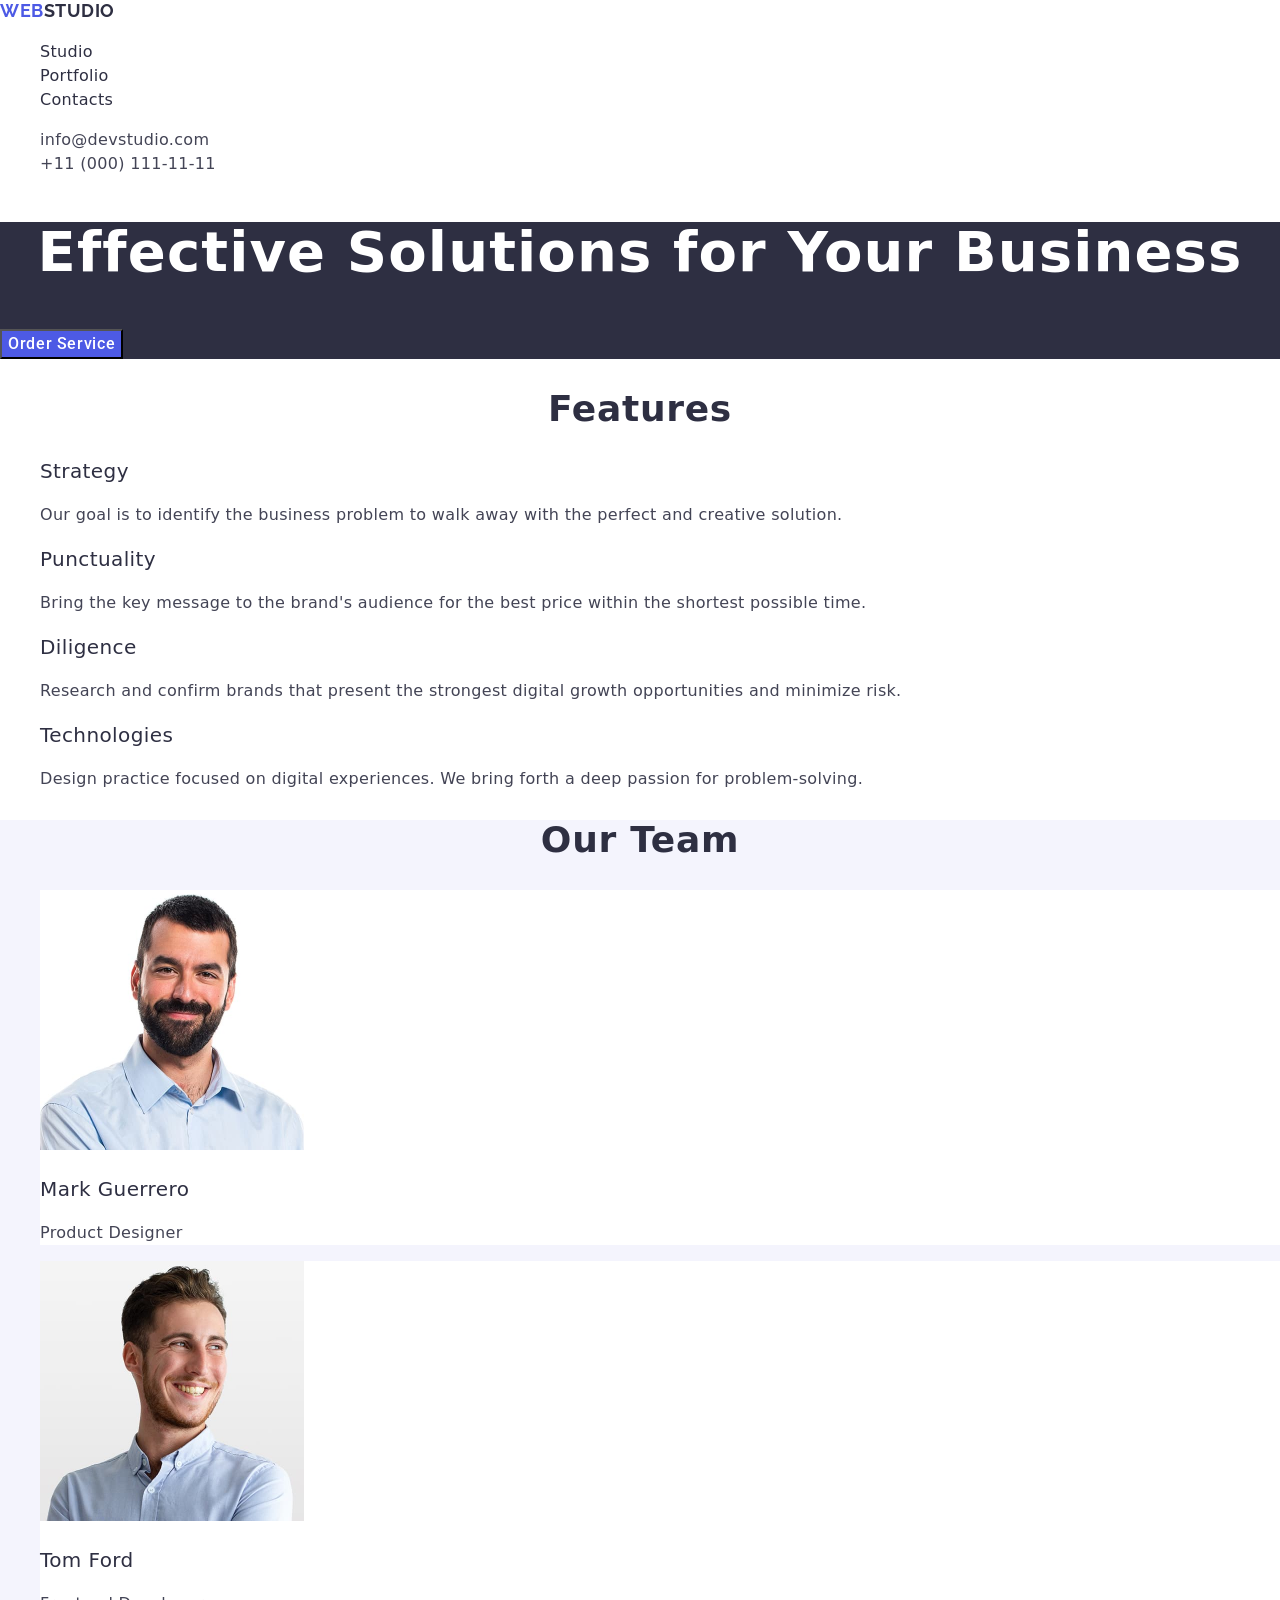
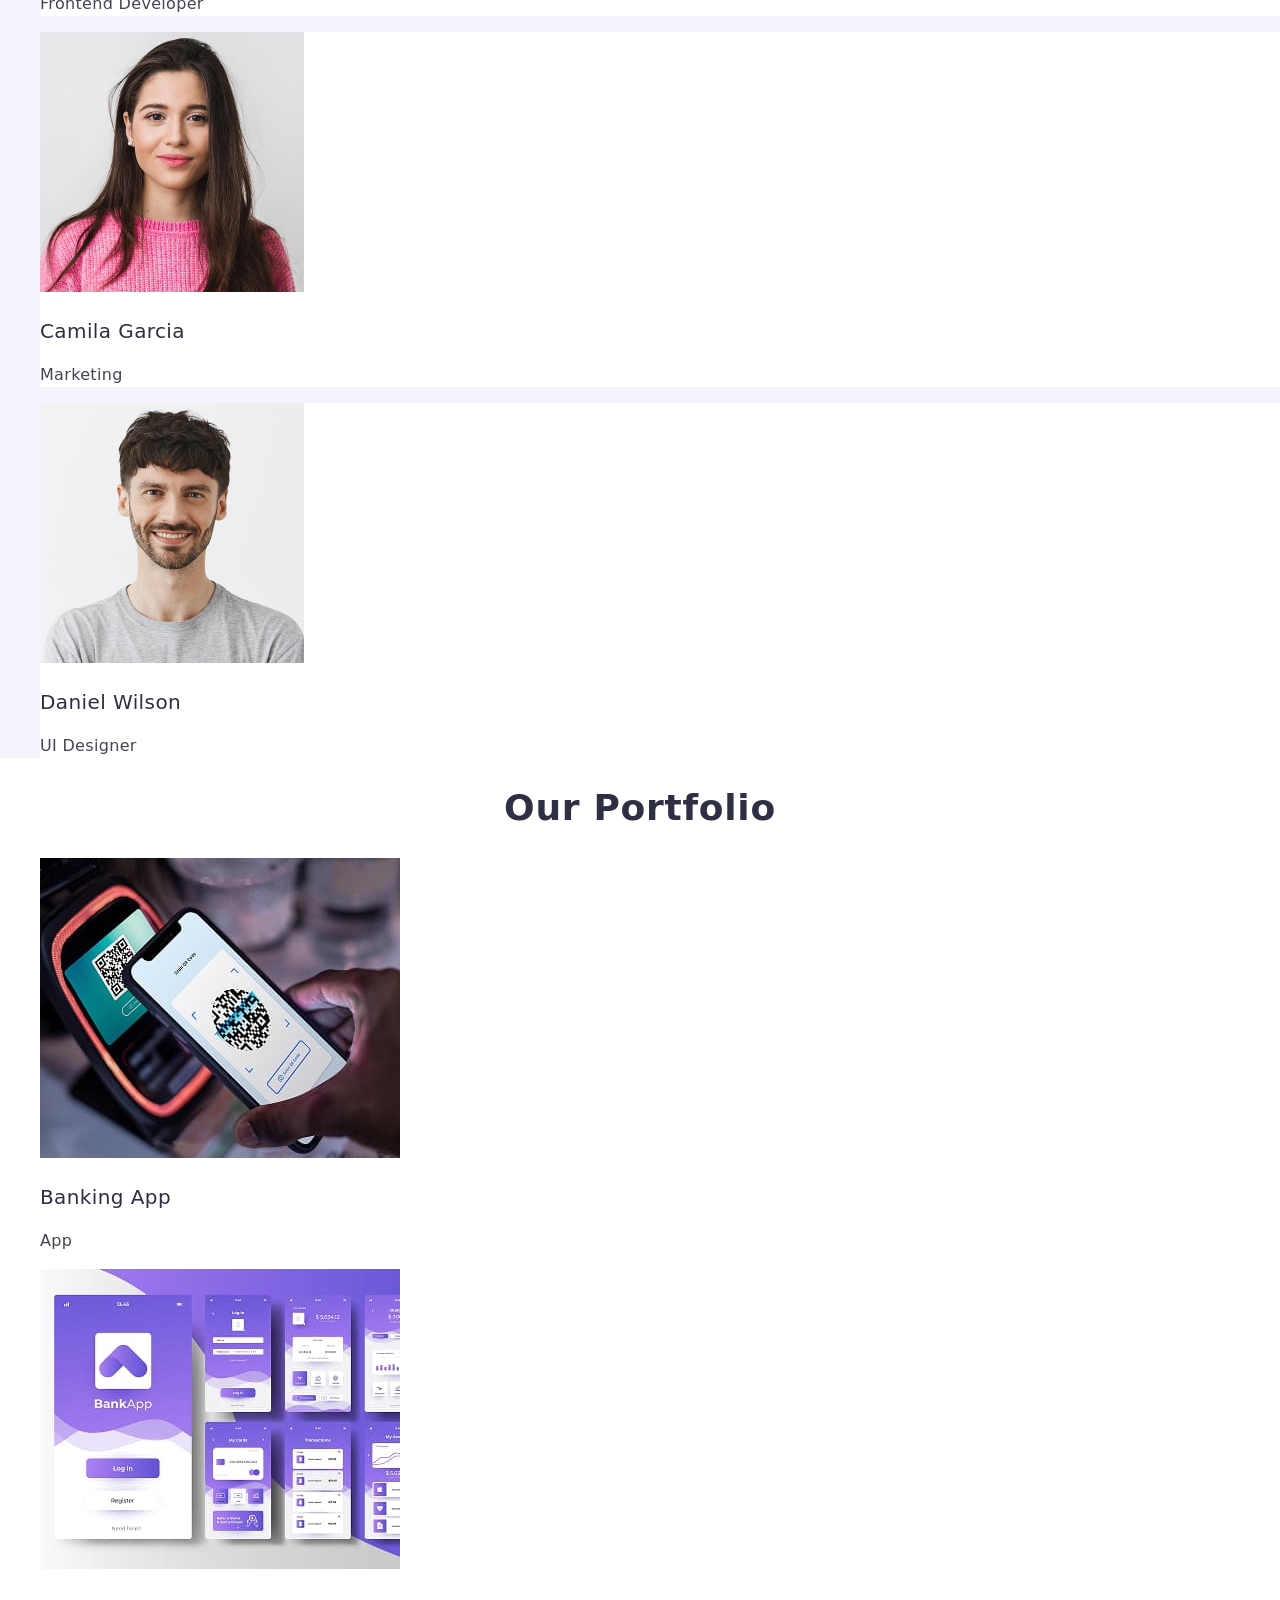
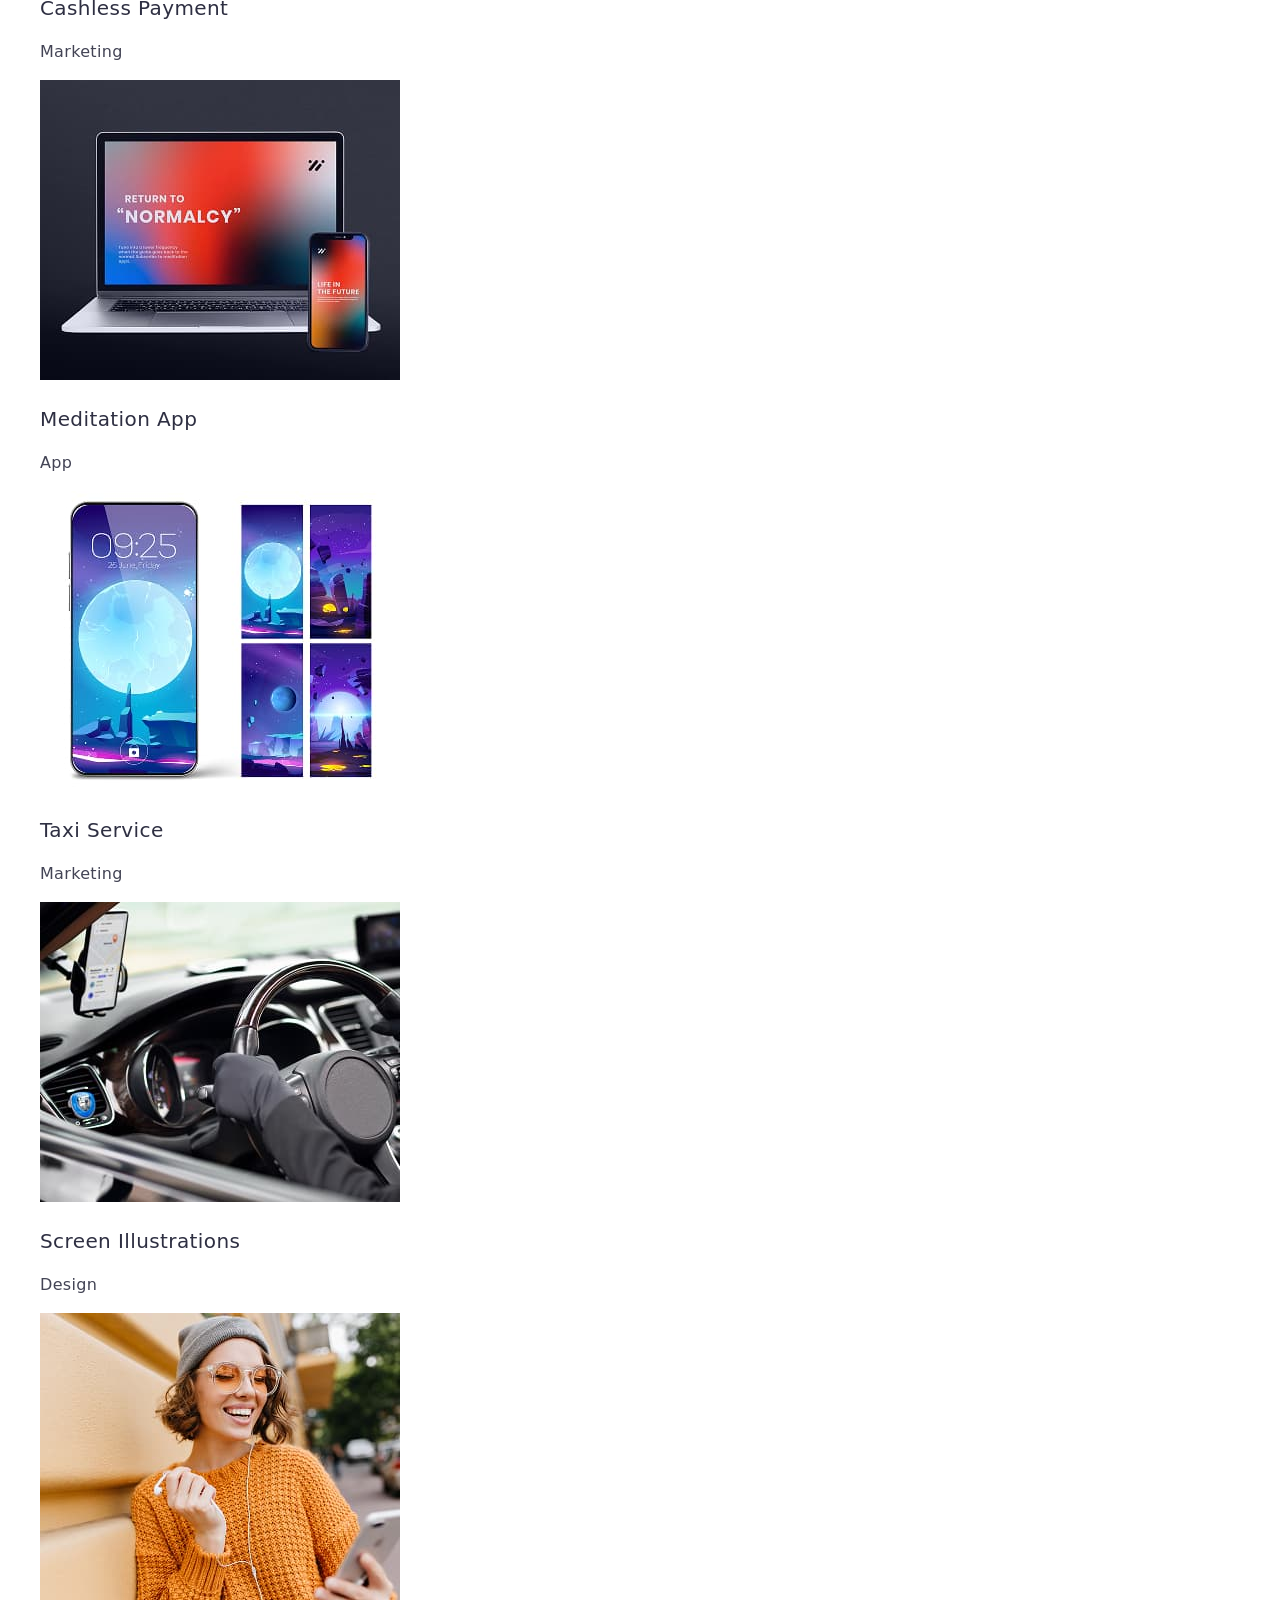
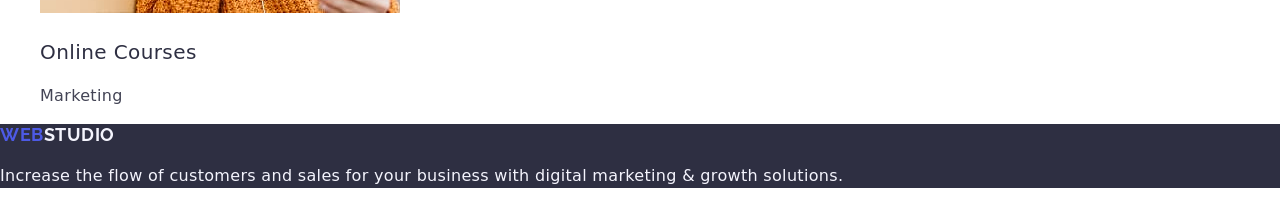
<file: index.htm>
<!doctype html>
<html lang="en">
	<head>
		<meta charset="UTF-8" />
		<meta name="viewport" content="width=device-width, initial-scale=1.0" />
		<meta name="description" content="#WebStudio" />
		<title>WebStudio</title>
		<link rel="stylesheet" href="./css/styles.css" />
		<!--Fonts-->
		<link rel="preconnect" href="https://fonts.googleapis.com" />
		<link rel="preconnect" href="https://fonts.gstatic.com" crossorigin />
		<link
			href="https://fonts.googleapis.com/css2?family=Raleway:wght@700&family=Roboto:wght@400;500;700&display=swap"
			rel="stylesheet" />
		<link
			rel="stylesheet"
			href="https://cdnjs.cloudflare.com/ajax/libs/modern-normalize/2.0.0/modern-normalize.min.css"
			integrity="sha512-4xo8blKMVCiXpTaLzQSLSw3KFOVPWhm/TRtuPVc4WG6kUgjH6J03IBuG7JZPkcWMxJ5huwaBpOpnwYElP/m6wg=="
			crossorigin="anonymous"
			referrerpolicy="no-referrer" />
	</head>

	<body>
		<!--Site cap-->
		<header class="header">
			<!--Navigation-->
			<nav class="site-nav">
				<a class="logo" href="./index.html"
					>Web<span class="accent">Studio</span></a
				>

				<ul>
					<li><a class="link" href="./index.html">Studio</a></li>
					<li><a class="link" href="">Portfolio</a></li>
					<li><a class="link" href="">Contacts</a></li>
				</ul>
			</nav>

			<!--Address-->
			<address class="address">
				<ul>
					<li>
						<a class="link" href="mailto:info@devstudio.com" target="_blank"
							>info@devstudio.com</a
						>
					</li>
					<li>
						<a class="link" href="tel:+110001111111" target="_blank"
							>+11 (000) 111-11-11</a
						>
					</li>
				</ul>
			</address>
		</header>

		<!--main-content-->
		<main>
			<!--Order service-->
			<section class="section">
				<h1 class="main-title ">Effective Solutions for Your Business</h1>
				<button class="button" type="button">Order Service</button>
			</section>
			<!--Our properties-->
			<section class="section-features">
				<h2 class="title hidden">Features</h2>
				<ul>
					<li>
						<h3 class="section-title">Strategy</h3>
						<p class="section-text">
							Our goal is to identify the business problem to walk away with the
							perfect and creative solution.
						</p>
					</li>
					<li>
						<h3 class="section-title">Punctuality</h3>
						<p class="section-text">
							Bring the key message to the brand's audience for the best price
							within the shortest possible time.
						</p>
					</li>
					<li>
						<h3 class="section-title">Diligence</h3>
						<p class="section-text">
							Research and confirm brands that present the strongest digital
							growth opportunities and minimize risk.
						</p>
					</li>
					<li>
						<h3 class="section-title">Technologies</h3>
						<p class="section-text">
							Design practice focused on digital experiences. We bring forth a
							deep passion for problem-solving.
						</p>
					</li>
				</ul>
			</section>

			<!-- Team composition-->
			<section class="section-team">
				<h2 class="title">Our Team</h2>
				<ul>
					<li class="team-card">
						<img
							src="./images/image1.jpg"
							alt="photo Mark Guerrero"
							height="260"
							width="264" />
						<h3 class="section-title">Mark Guerrero</h3>
						<p class="section-text">Product Designer</p>
					</li>
					<li class="team-card">
						<img
							src="./images/image2.jpg"
							alt="photo Tom Ford"
							height="260"
							width="264" />
						<h3 class="section-title">Tom Ford</h3>
						<p class="section-text">Frontend Developer</p>
					</li>

					<li class="team-card">
						<img
							src="./images/image3.jpg"
							alt="photo Camila Garcia"
							height="260"
							width="264" />
						<h3 class="section-title">Camila Garcia</h3>
						<p class="section-text">Marketing</p>
					</li>
					<li class="team-card">
						<img
							src="./images/image4.jpg"
							alt="photo Daniel Wilson"
							height="260"
							width="264" />
						<h3 class="section-title">Daniel Wilson</h3>
						<p class="section-text">UI Designer</p>
					</li>
				</ul>
			</section>

			<!--Our Portfolio-->
			<section class="section-portfolio">
				<h2 class="title">Our Portfolio</h2>
				<ul>
					<li>
						<img
							class="img"
							src="./images/image5.jpg"
							alt="application layout"
							width="360"
							height="300" />
						<h3 class="section-title">Banking App</h3>
						<p class="section-text">App</p>
					</li>
					<li>
						<img
							class="img"
							src="./images/image6.jpg"
							alt="cashless payment"
							width="360"
							height="300" />
						<h3 class="section-title">Cashless Payment</h3>
						<p class="section-text">Marketing</p>
					</li>
					<li>
						<img
							class="img"
							src="./images/image7.jpg"
							alt="laptop and smartphone"
							width="360"
							height="300" />
						<h3 class="section-title">Meditation App</h3>
						<p class="section-text">App</p>
					</li>
					<li>
						<img
							class="img"
							src="./images/image8.jpg"
							alt="taxi service"
							width="360"
							height="300" />
						<h3 class="section-title">Taxi Service</h3>
						<p class="section-text">Marketing</p>
					</li>
					<li>
						<img
							class="img"
							src="./images/image9.jpg"
							alt="screen illustrations"
							width="360"
							height="300" />
						<h3 class="section-title">Screen Illustrations</h3>
						<p class="section-text">Design</p>
					</li>
					<li>
						<img
							class="img"
							src="./images/image10.jpg"
							alt="girl in headphones"
							width="360"
							height="300" />
						<h3 class="section-title">Online Courses</h3>
						<p class="section-text">Marketing</p>
					</li>
				</ul>
			</section>
		</main>

		<!--Contacts-->
		<footer class="footer">
			<a class="logo" href="./index.html"
					>Web<span class="accent">Studio</span></a
				>
			<p class="section-text">
				Increase the flow of customers and sales for your business with digital
				marketing & growth solutions.
			</p>
		</footer>
	</body>
</html>
</file>
<file: css/styles.css>
:root {
    --color-iris: #4d5ae5;
    --color-ocean: #404bbf;
    --color-navy-blue: #2e2f42;
    --color-green: #31d0aa;
    --color-slate: #434455;
    --color-light-slate: #8e8f99;
    --color-cornflower: #e7e9fc;
    --color-cloud: #f4f4fd;
    --color-navy-blue-modal: #2e2f42;
    --color-grey: #2e2f42;
    --color-white: #ffffff;
    --color-dairy: #fcfcfc;
}

body {
    font-family: 'Roboto', sans-serif;
    color: var(--color-slate);
    background-color: var(--color-white);
    font-size: 16px;
    line-height: 1.5;
    font-weight: 400;
    letter-spacing: 0.02em
}

a {
    text-decoration: none;
}

ul,
ol {
    list-style-type: none
}


.logo {
    font-family: Raleway, sans-serif;
    color: var(--color-iris);
    font-weight: 700;
    font-size: 18px;
    line-height: 1.17;
    letter-spacing: 0.03em;
    text-transform: uppercase;
}

.accent {
    color: var(--color-navy-blue);
}


.link {
    color: var(--color-navy-blue);
}

.site-nav .link {
    font-weight: 500;
}

.link:hover {
    color: var(--color-ocean);
}

.link:focus {
    text-decoration: underline;
    color: var(--color-ocean);
}

.address {
    font-style: normal;
}

.address .link {
    color: var(--color-slate);
}

.address .link:hover {
    color: var(--color-ocean);
}

.address .link:focus {
    text-decoration: underline;
    color: var(--color-ocean);
}

.section {
    background-color: var(--color-navy-blue);
}

.main-title {
    color: var(--color-white);
    text-align: center;
    font-weight: 700;
    font-size: 56px;
    line-height: 1.07;
    letter-spacing: 0.02em
}

.button {
    color: var(--color-white);
    font-family: Roboto, sans-serif;
    text-align: center;
    background-color: var(--color-iris);
    cursor: pointer;
    font-weight: 500;
    letter-spacing: 0.04em;
    line-height: 1.5
}

.button:hover,
.button:focus {
    background-color: var(--color-ocean);
}

.section-team {
    background-color: var(--color-cloud);
}

.title {
    color: var(--color-navy-blue);
    font-weight: 700;
    font-size: 36px;
    line-height: 1.11;
    letter-spacing: 0.02em;
    text-align: center;
    text-transform: capitalize;
}

.team-card {
    background-color: var(--color-white);
}

.section-title {
    color: var(--color-navy-blue);
    font-weight: 500;
    font-size: 20px;
    line-height: 1.2;
    letter-spacing: 0.02em;
    text-transform: capitalize;
}

.section-text {
    color: var(--color-slate);
}

.footer {
    background-color: var(--color-navy-blue);
}

.footer .accent {
    color: var(--color-cloud);
}

.footer .section-text {
    color: var(--color-cloud);
}
</file>
